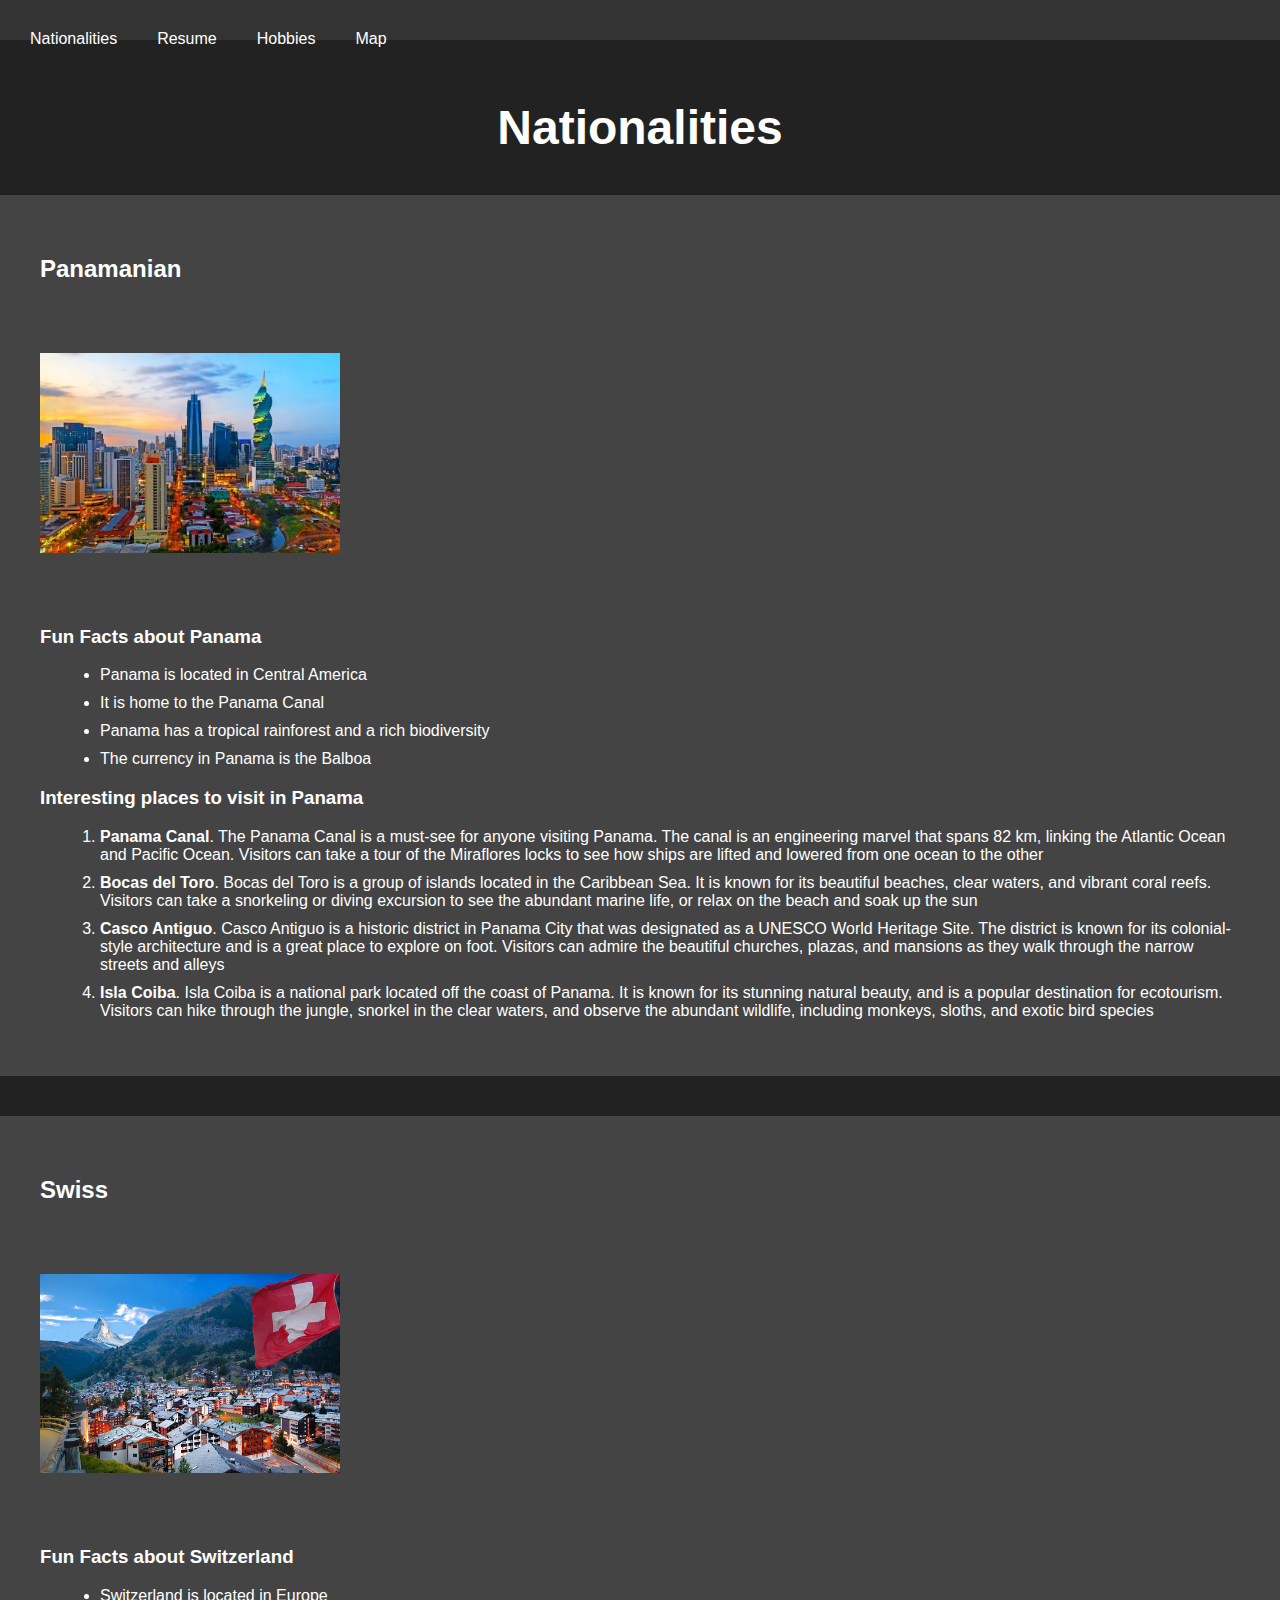
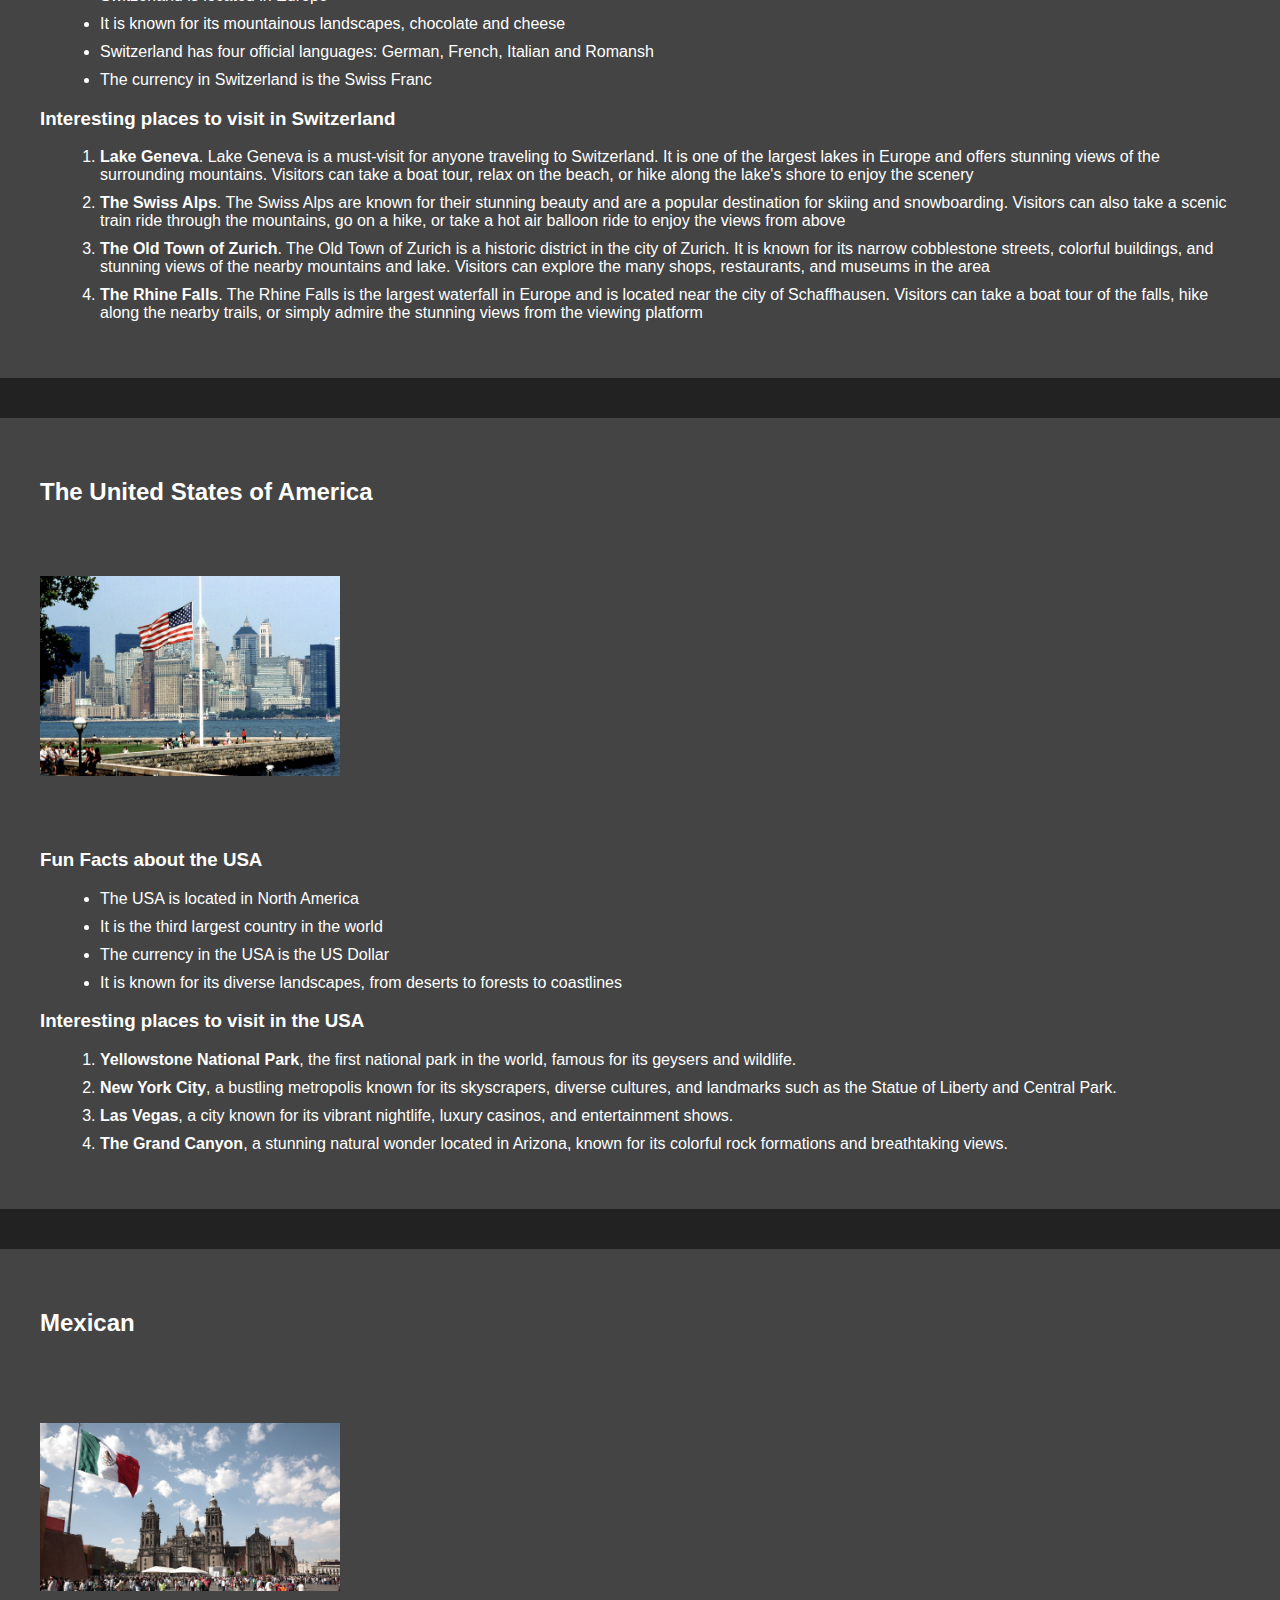
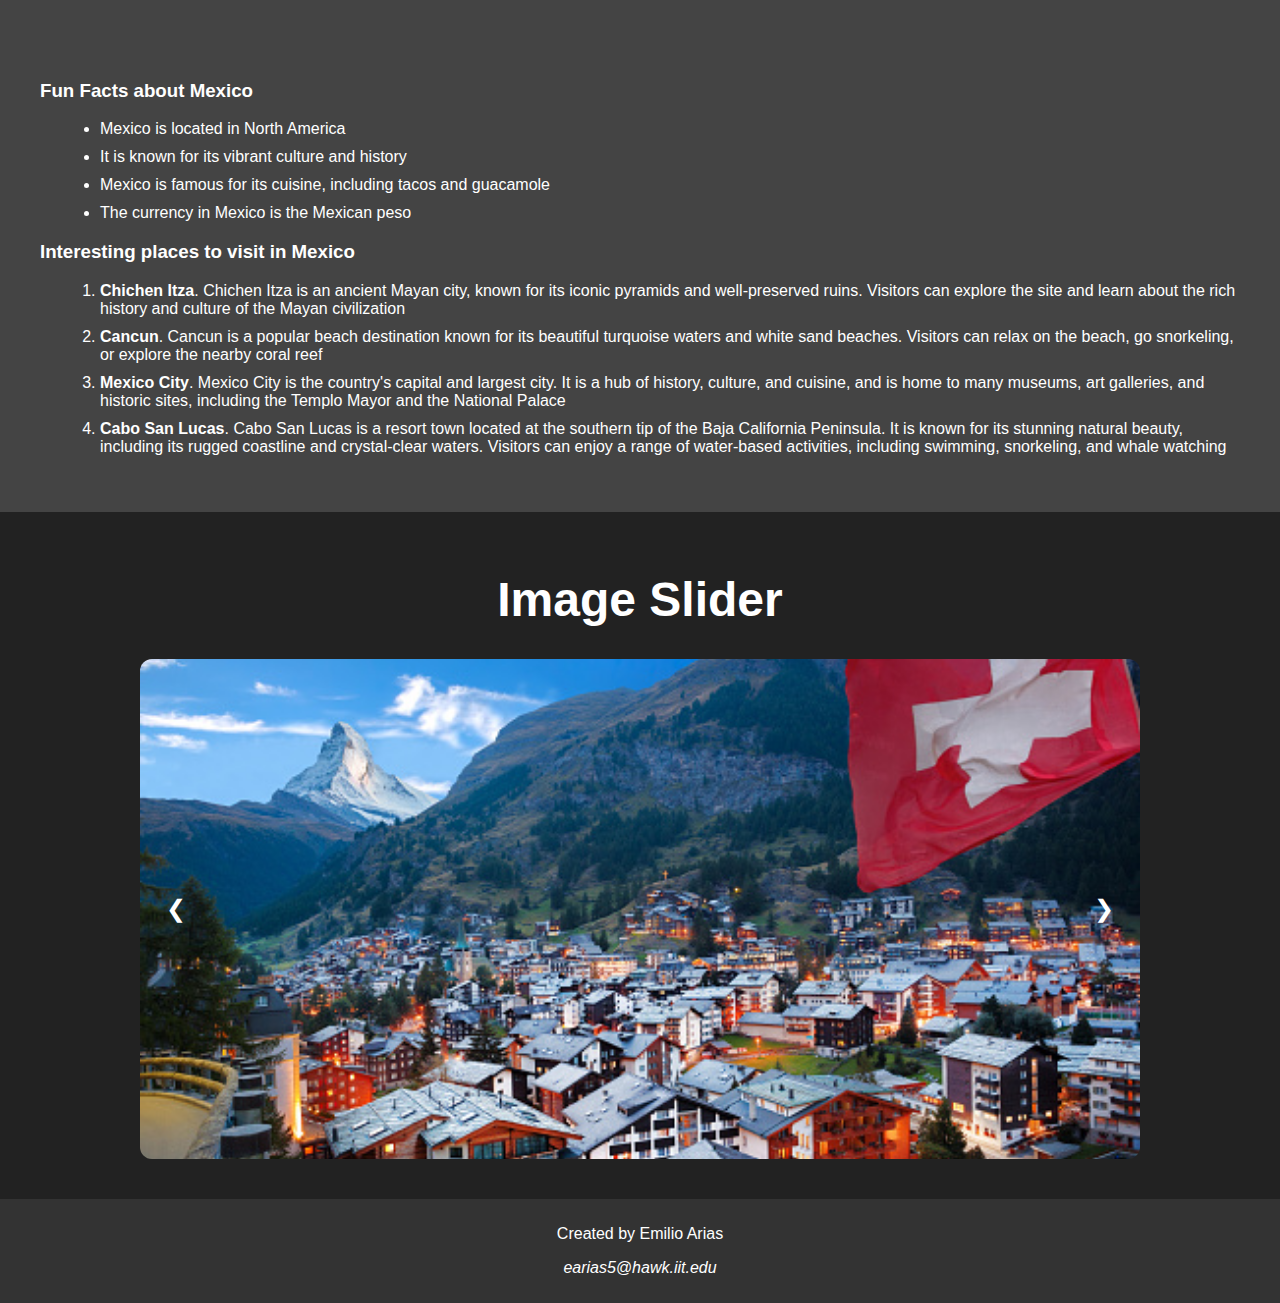
<file: index.html>
<!DOCTYPE html>
<html lang="en">

<head>
	<link rel="stylesheet" href="css/style.css">
	<link rel="stylesheet" type="text/css" href="css/normalize.css">
	<meta charset="UTF-8">
	<title>Nationality</title>

</head>

<body>
	<header>
		<nav>
			<ul>
				<li><a href="index.html">Nationalities</a></li>
				<li><a href="resume.html">Resume</a></li>
				<li><a href="hobbies.html">Hobbies</a></li>
				<li><a href="map.html">Map</a></li>
			</ul>
		</nav>
	</header>
	<h1>Nationalities</h1>
	<section id="Panamanian">
		<h2>Panamanian</h2>
		<img src="image/panama.jpg" alt="Panama">
		<h3>Fun Facts about Panama</h3>
		<ul>
			<li>Panama is located in Central America</li>
			<li>It is home to the Panama Canal</li>
			<li>Panama has a tropical rainforest and a rich biodiversity</li>
			<li>The currency in Panama is the Balboa</li>
		</ul>
		<h3>Interesting places to visit in Panama</h3>
		<ol>
			<li><strong>Panama Canal</strong>. The Panama Canal is a must-see for anyone visiting Panama. The canal is
				an engineering marvel that spans 82 km, linking the Atlantic Ocean and Pacific Ocean. Visitors can take
				a tour of the Miraflores locks to see how ships are lifted and lowered from one ocean to the other</li>
			<li><strong>Bocas del Toro</strong>. Bocas del Toro is a group of islands located in the Caribbean Sea. It
				is known for its beautiful beaches, clear waters, and vibrant coral reefs. Visitors can take a
				snorkeling or diving excursion to see the abundant marine life, or relax on the beach and soak up the
				sun</li>
			<li><strong>Casco Antiguo</strong>. Casco Antiguo is a historic district in Panama City that was designated
				as a UNESCO World Heritage Site. The district is known for its colonial-style architecture and is a
				great place to explore on foot. Visitors can admire the beautiful churches, plazas, and mansions as they
				walk through the narrow streets and alleys</li>
			<li><strong>Isla Coiba</strong>. Isla Coiba is a national park located off the coast of Panama. It is known
				for its stunning natural beauty, and is a popular destination for ecotourism. Visitors can hike through
				the jungle, snorkel in the clear waters, and observe the abundant wildlife, including monkeys, sloths,
				and exotic bird species</li>
		</ol>
	</section>
	<section>

		<h2>Swiss</h2>
		<img src="image/swiss.jpg" alt="Swiss">
		<h3>Fun Facts about Switzerland</h3>
		<ul>
			<li>Switzerland is located in Europe</li>
			<li>It is known for its mountainous landscapes, chocolate and cheese</li>
			<li>Switzerland has four official languages: German, French, Italian and Romansh</li>
			<li>The currency in Switzerland is the Swiss Franc</li>
		</ul>
		<h3>Interesting places to visit in Switzerland</h3>
		<ol>
			<li><strong>Lake Geneva</strong>. Lake Geneva is a must-visit for anyone traveling to Switzerland. It is one
				of
				the largest lakes in Europe and offers stunning views of the surrounding mountains. Visitors can take a
				boat
				tour, relax on the beach, or hike along the lake's shore to enjoy the scenery</li>
			<li><strong>The Swiss Alps</strong>. The Swiss Alps are known for their stunning beauty and are a popular
				destination for skiing and snowboarding. Visitors can also take a scenic train ride through the
				mountains,
				go on a hike, or take a hot air balloon ride to enjoy the views from above</li>
			<li><strong>The Old Town of Zurich</strong>. The Old Town of Zurich is a historic district in the city of
				Zurich. It is known for its narrow cobblestone streets, colorful buildings, and stunning views of the
				nearby
				mountains and lake. Visitors can explore the many shops, restaurants, and museums in the area</li>
			<li><strong>The Rhine Falls</strong>. The Rhine Falls is the largest waterfall in Europe and is located near
				the
				city of Schaffhausen. Visitors can take a boat tour of the falls, hike along the nearby trails, or
				simply
				admire the stunning views from the viewing platform</li>
		</ol>
	</section>
	<section>

		<h2>The United States of America</h2>
		<img src="image/usa.jpg" alt="USA">
		<h3>Fun Facts about the USA</h3>
		<ul>
			<li>The USA is located in North America</li>
			<li>It is the third largest country in the world</li>
			<li>The currency in the USA is the US Dollar</li>
			<li>It is known for its diverse landscapes, from deserts to forests to coastlines</li>
		</ul>
		<h3>Interesting places to visit in the USA</h3>
		<ol>
			<li><strong>Yellowstone National Park</strong>, the first national park in the world, famous for its geysers
				and
				wildlife.</li>
			<li><strong>New York City</strong>, a bustling metropolis known for its skyscrapers, diverse cultures, and
				landmarks such as the Statue of Liberty and Central Park.</li>
			<li><strong>Las Vegas</strong>, a city known for its vibrant nightlife, luxury casinos, and entertainment
				shows.
			</li>
			<li><strong>The Grand Canyon</strong>, a stunning natural wonder located in Arizona, known for its colorful
				rock
				formations and breathtaking views.</li>
		</ol>
	</section>


	<section>

		<h2>Mexican</h2>
		<img src="image/mexico.jpg" alt="Mexico">
		<h3>Fun Facts about Mexico</h3>
		<ul>
			<li>Mexico is located in North America</li>
			<li>It is known for its vibrant culture and history</li>
			<li>Mexico is famous for its cuisine, including tacos and guacamole</li>
			<li>The currency in Mexico is the Mexican peso</li>
		</ul>
		<h3>Interesting places to visit in Mexico</h3>
		<ol>
			<li><strong>Chichen Itza</strong>. Chichen Itza is an ancient Mayan city, known for its iconic pyramids and
				well-preserved ruins. Visitors can explore the site and learn about the rich history and culture of the
				Mayan civilization</li>
			<li><strong>Cancun</strong>. Cancun is a popular beach destination known for its beautiful turquoise waters
				and
				white sand beaches. Visitors can relax on the beach, go snorkeling, or explore the nearby coral reef
			</li>
			<li><strong>Mexico City</strong>. Mexico City is the country's capital and largest city. It is a hub of
				history,
				culture, and cuisine, and is home to many museums, art galleries, and historic sites, including the
				Templo
				Mayor and the National Palace</li>
			<li><strong>Cabo San Lucas</strong>. Cabo San Lucas is a resort town located at the southern tip of the Baja
				California Peninsula. It is known for its stunning natural beauty, including its rugged coastline and
				crystal-clear waters. Visitors can enjoy a range of water-based activities, including swimming,
				snorkeling,
				and whale watching</li>
		</ol>
	</section>
	<div id="image_slider">

		<h1>Image Slider</h1>
		<div id="image_slider_container">
			<div class="slider-container">
				<div class="slider-wrapper">
					<img alt="Swiss" src="image/swiss.jpg">
					<img alt="USA" src="image/usa.jpg">
					<img alt="Mexico" src="image/mexico.jpg">
				</div>
				<button class="prev-btn">&#10094;</button>
				<button class="next-btn">&#10095;</button>
			</div>
		</div>
	</div>
	<footer>
		<p>Created by Emilio Arias</p>
		<address>
			<p><a href="mailto:earias5@hawk.iit.edu">earias5@hawk.iit.edu</a></p>
		</address>
	</footer>
	<script src="index.js"></script>
</body>

</html>
</file>
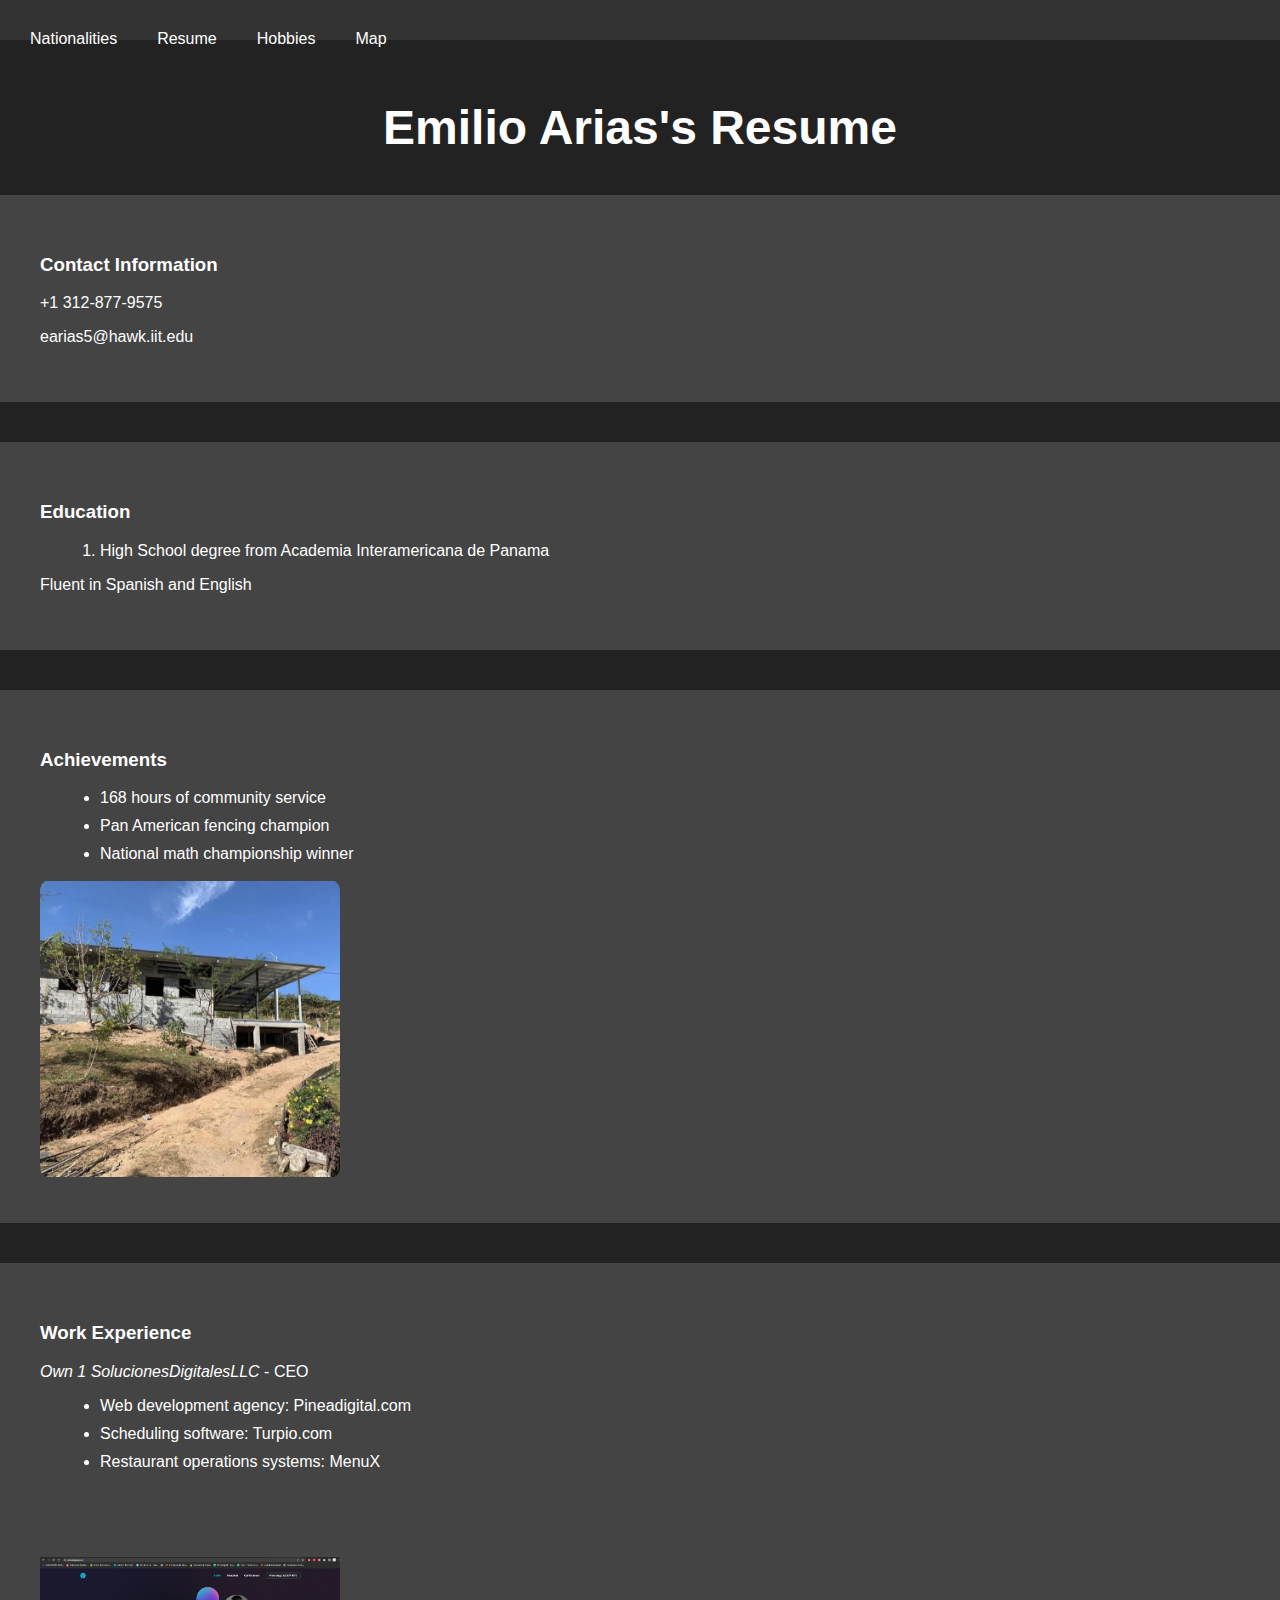
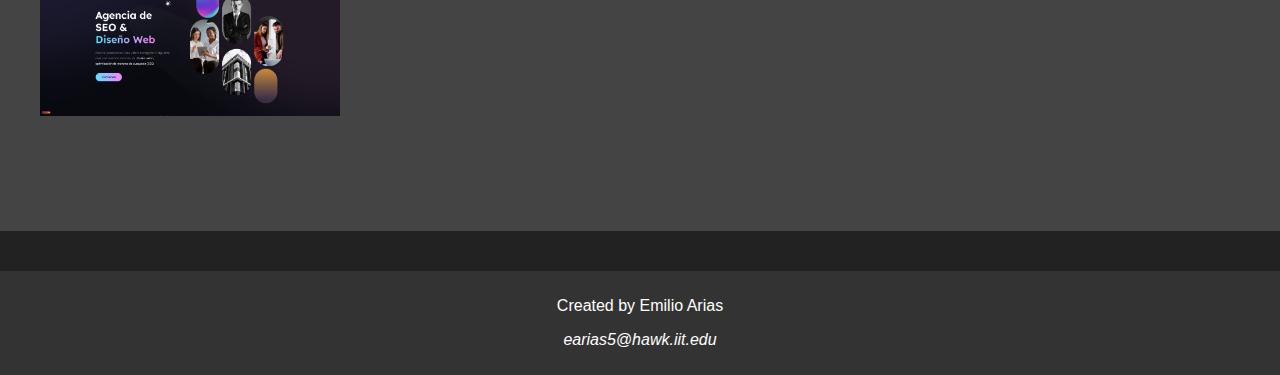
<file: resume.html>
<!doctype html>
<html lang="en">

<head>
  <link rel="stylesheet" href="css/style.css">
  <link rel="stylesheet" type="text/css" href="css/normalize.css">
  <meta charset="UTF-8">
  <title>Resume</title>
</head>

<body>
  <header>
    <nav>
      <ul>
        <li><a href="index.html">Nationalities</a></li>
        <li><a href="resume.html">Resume</a></li>
        <li><a href="hobbies.html">Hobbies</a></li>
        <li><a href="map.html">Map</a></li>
      </ul>
    </nav>
  </header>

  <h1>Emilio Arias's Resume</h1>

  <section id="contactinfo">
    <h3>Contact Information</h3>
    <p>+1 312-877-9575</p>
    <p>earias5@hawk.iit.edu</p>
  </section>

  <section id="education">
    <h3>Education</h3>
    <ol>
      <li>High School degree from Academia Interamericana de Panama</li>
    </ol>
    <p>Fluent in Spanish and English</p>
  </section>

  <section id="achievements">
    <h3>Achievements</h3>
    <ul>
      <li>168 hours of community service</li>
      <li>Pan American fencing champion</li>
      <li>National math championship winner</li>
    </ul>
    <img src="image/cs.jpg" alt="Community Service result">
  </section>

  <section id="experience">
    <h3>Work Experience</h3>
    <p><em>Own 1 SolucionesDigitalesLLC</em> - CEO</p>
    <ul>
      <li>Web development agency: <a href="https://pineadigital.com">Pineadigital.com</a></li>
      <li>Scheduling software: <a href="https://turpio.com">Turpio.com</a></li>
      <li>Restaurant operations systems: <a href="https://menuxdigital.com">MenuX</a></li>
    </ul>
    <img src="image/pinea.JPG" alt="Pinea's Agency Website">
  </section>
  <footer>
    <p>Created by Emilio Arias</p>
    <address>
      <p><a href="mailto:earias5@hawk.iit.edu">earias5@hawk.iit.edu</a></p>
    </address>
  </footer>
</body>

</html>
</file>
<file: css/style.css>
body {
  background-color: #222222;
  color: #ffffff;
}


a {
  color: #ffffff;
  text-decoration: none;
}


header {
  padding: 20px;
  background-color: #333333;
}


nav ul {
  margin: 0;
  padding: 0;
  list-style: none;
  text-align: center;
}

nav li {
  display: inline-block;
  margin-right: 20px;
  float: left;
}

nav li:last-child {
  margin-right: 0;
}

nav a {
  display: inline-block;
  padding: 10px;
}

nav a:hover {
  background-color: #555555;
}


h1 {
  font-size: 28px;
  text-align: center;
  margin-top: 60px;
}


section {
  padding: 40px;
  margin-top: 40px;
  background-color: #444444;
  /* min-height: 80vh; */
}


img {
  height: 400px;
  width: 400px;
  object-fit: contain;
}



h2, h3 {
  color: #ffffff;
}


ul {
  list-style-type: disc;
  margin-left: 20px;
}


ol {
  list-style-type: decimal;
  margin-left: 20px;
}


li {
  margin-bottom: 10px;
}


strong {
  font-weight: bold;
}


footer {
  background-color: #333333;
  color: #ffffff;
  text-align: center;
  padding: 10px;
  margin-top: 40px;
}

#maps_container{
  min-height: 80vh;
}

#image_slider{
  height: fit-content;
}

#image_slider > #image_slider_container {
  display: grid;
  place-items: center;
}


.slider-container {
  position: relative;
  overflow: hidden;
  width: 1000px;
}

.slider-wrapper {
  display: flex;
  transition: transform 0.5s ease-in-out;
}

.slider-wrapper img {
  object-fit: cover;
  width: 1000px;
  height: 500px;
}

.prev-btn, .next-btn {
  position: absolute;
  top: 50%;
  transform: translateY(-50%);
  font-size: 24px;
  border: none;
  background: transparent;
  cursor: pointer;
}

.prev-btn {
  left: 20px;
}

.next-btn {
  right: 20px;
}




@media (min-width: 768px) {
  h1 {
    font-size: 32px;
    text-align: center;
    margin-top: 40px;
  }
  section {
    padding: 30px;
    margin-top: 30px;
    background-color: #444444;
  }
  img {
    height: 500px;
    width: 500px;
    object-fit: contain;
    border-radius: 12px;
  }
  audio,
  canvas,
  progress,
  video {
    display: inline-block; /* 1 */
    vertical-align: baseline; /* 2 */
    object-fit: cover;
    border-radius: 12px;
    height: 500px;
    width: 500px;
  }
  
}

@media (min-width: 1280px) {
  h1 {
    font-size: 48px;
    text-align: center;
    margin-top: 60px;
  }
  section {
    padding: 40px;
    margin-top: 40px;
    background-color: #444444;
    /* min-height: 80vh; */
  }
  img {
    height: 300px;
    width: 300px;
    object-fit: contain;
  }
  audio,
canvas,
progress,
video {
  height: 300px;
  width: 300px;
  display: inline-block; /* 1 */
  vertical-align: baseline; /* 2 */
  border-radius: 12px;
}
}
</file>
